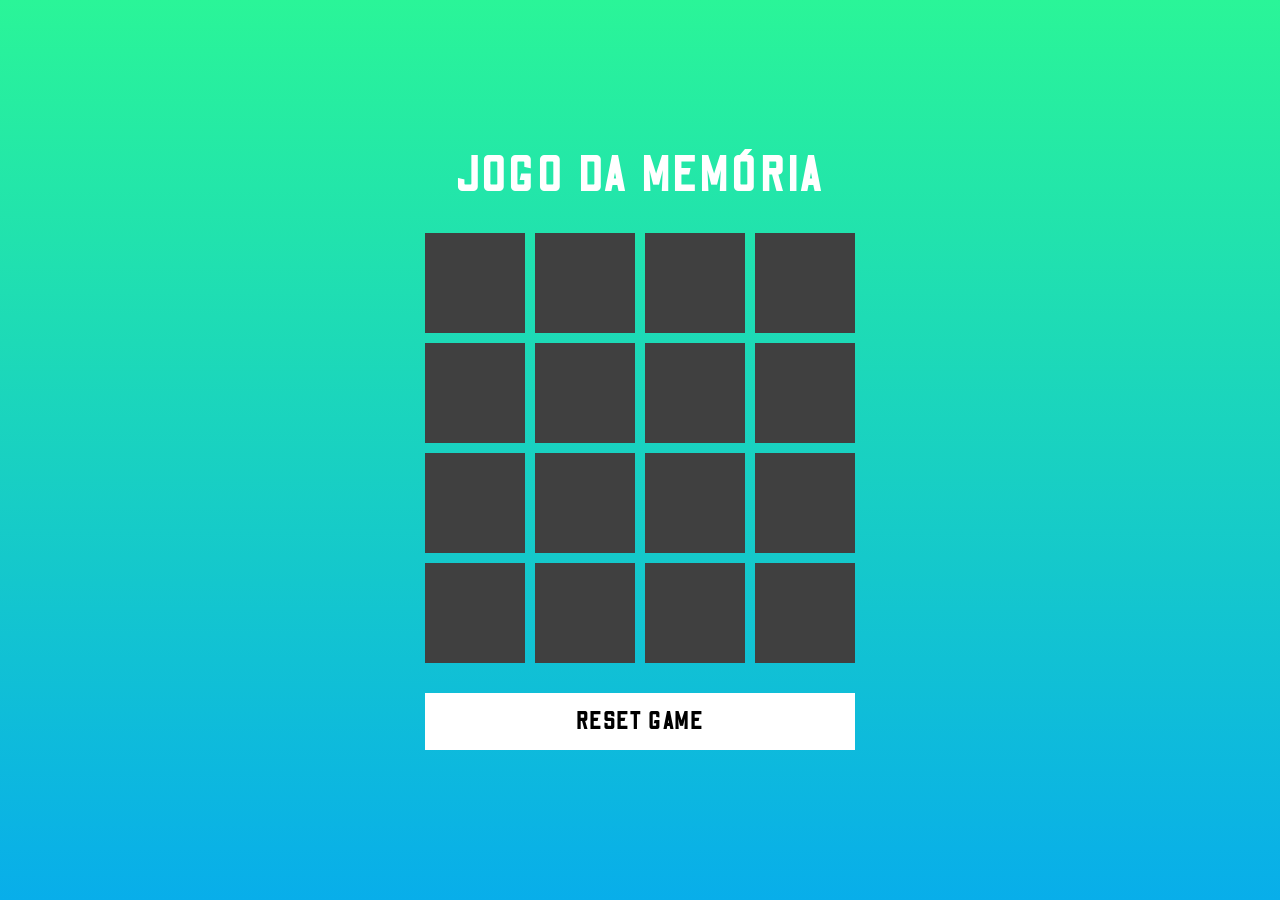
<file: index.html>
<!DOCTYPE html>
<html lang='pt-br'>
  <head>
    <meta charset='UTF-8' />
    <meta http-equiv='X-UA-Compatible' content='IE=edge' />
    <meta name='viewport' content='width=device-width, initial-scale=1.0' />
    <!-- FAVICON -->
    <link rel='shortcut icon' href='./src/assets/favicon.png' type='image/png' />
    <!-- CSS -->
    <link rel='stylesheet' href='./src/css/reset.css' />
    <link rel='stylesheet' href='./src/css/style.css' />
    <!-- JAVASCRIPT -->
    <script defer src='./src/js/engine.js'></script>
    <title>Jogo da Memória | Bruno Dórea</title>
    <!-- GOOGLE FONTS -->
    <link rel="preconnect" href="https://fonts.googleapis.com">
    <link rel="preconnect" href="https://fonts.gstatic.com" crossorigin>
    <link href="https://fonts.googleapis.com/css2?family=Odibee+Sans&display=swap" rel="stylesheet">
    <!-- GOOGLE TAG (gtag.js) -->
    <script async src='https://www.googletagmanager.com/gtag/js?id=G-TJQ2XJZPTD' ></script>
    <script>
      window.dataLayer = window.dataLayer || [];
      function gtag() {
        dataLayer.push(arguments);
      }
      gtag('js', new Date());
      gtag('config', 'G-TJQ2XJZPTD');
    </script>
  </head>
  <body>
    <div class="container">
        <h2>Jogo da Memória</h2>
        <div class="game"></div>
        <button class="reset" onclick="window.location.reload()">RESET GAME</button>
      </div>
  </body>
</html>
</file>
<file: src/css/style.css>
body {
  display: flex;
  justify-content: center;
  align-items: center;
  min-height: 100vh;
  background-color: #7cb9e8;
  background-image: linear-gradient(0deg, #08aeea 0%, #2af598 100%);


  user-select: none;
}

.container {
  position: relative;
  display: flex;
  flex-direction: column;
  justify-content: center;
  align-items: center;
  gap: 30px;
  /* background-color: #08aeea; */
  /* background-image: linear-gradient(0deg, #08aeea 0%, #2af598 100%); */
  padding: 40px 60px;
}

h2 {
  font-size: 3em;
  color: #fff;
  text-transform: uppercase;
  letter-spacing: 0.1em;
}

.reset {
  padding: 15px 20px;
  width: 100%;
  color: #000;
  background-color: #fff;
  border: none;
  font-size: 1.5em;
  letter-spacing: 0.1em;
  text-transform: uppercase;
  cursor: pointer;
  font-weight: 600;
}

.reset:focus {
  color: #fff;
  background-color: #000;
}

.game {
  width: 430px;
  height: 430px;
  display: flex;
  flex-wrap: wrap;
  gap: 10px;
  transform-style: preserve-3d;
  perspective: 500px;
}

.item {
  position: relative;
  width: 100px;
  height: 100px;
  display: flex;
  align-items: center;
  justify-content: center;
  background-color: #fff;

  font-size: 3em;
  transform: rotateY(180deg);
  transition: 0.25s;
}

.item::after {
  content: "";
  position: absolute;
  inset: 0;
  background: #404040;
  /* opacity: 0.85; */
  transition: 0.25s;
  transform: rotateY(0deg);
  backface-visibility: hidden;
}

.item.boxOpen {
  transform: rotateY(0deg);
}

.boxOpen::after,
.boxMatch::after {
  transform: rotateY(180deg);
}
</file>
